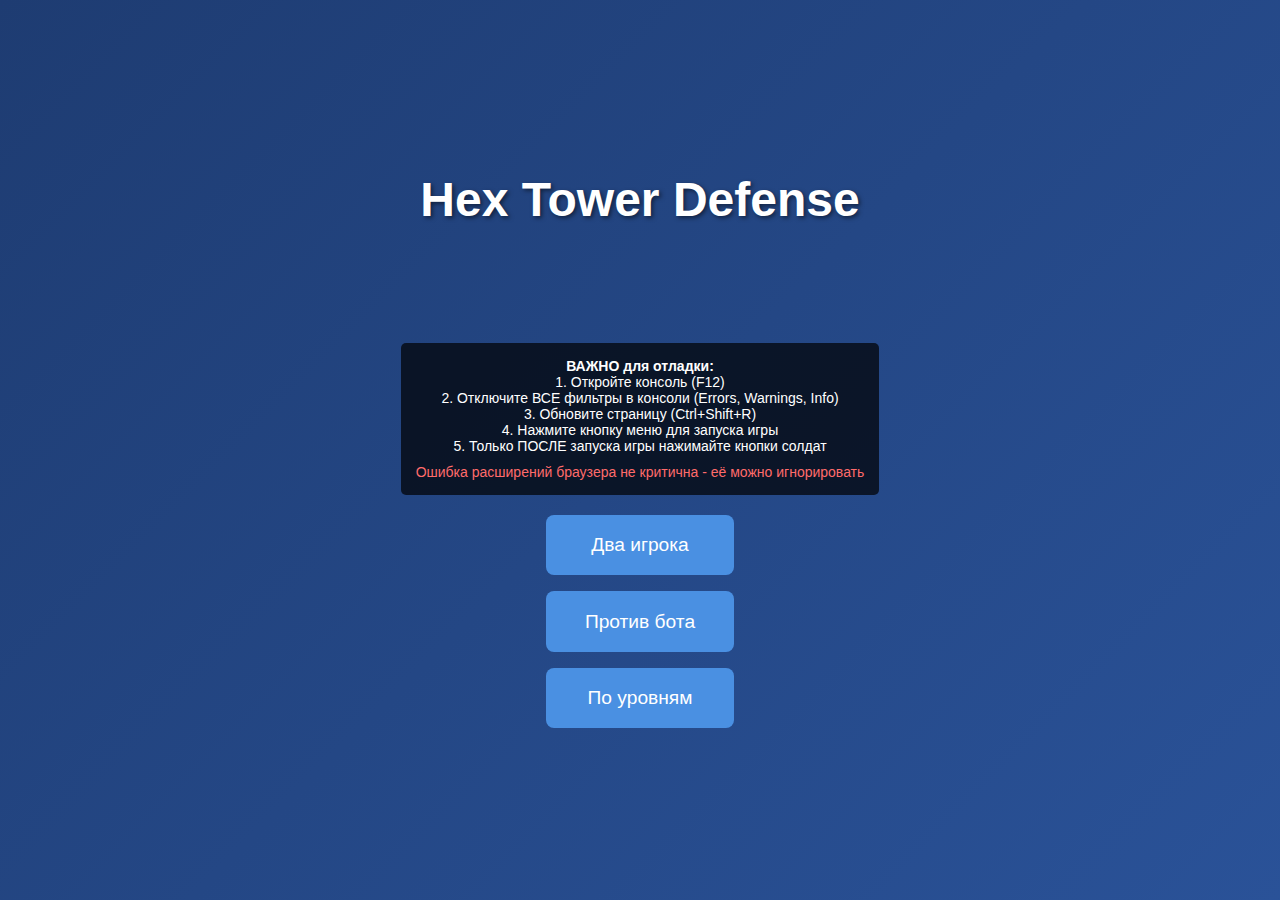
<file: index.html>
<!DOCTYPE html>
<html lang="ru">
<head>
    <meta charset="UTF-8">
    <meta name="viewport" content="width=device-width, initial-scale=1.0">
    <title>Hex Tower Defense</title>
    <link rel="stylesheet" href="css/styles.css">
    <script>
        // КРИТИЧЕСКИ ВАЖНО: Самый первый скрипт - должен загружаться ДО любых других
        // Подавляем ошибки расширений браузера, которые блокируют выполнение
        (function() {
            'use strict';
            
            function isExtensionError(msg) {
                if (!msg) return false;
                const lower = String(msg).toLowerCase();
                return lower.includes('message channel') || 
                       lower.includes('channel closed') || 
                       lower.includes('listener indicated') || 
                       lower.includes('asynchronous response') ||
                       lower.includes('unchecked runtime') || 
                       lower.includes('runtime.last') ||
                       lower.includes('runtime.lasterror') ||
                       lower.includes('message port');
            }
            
            // Переопределяем console.error САМЫМ ПЕРВЫМ
            const origError = console.error;
            console.error = function(...args) {
                const msg = args.join(' ');
                if (isExtensionError(msg)) return; // Подавляем без вывода
                origError.apply(console, args);
            };
            
            // Перехватываем Promise rejections ДО того, как они попадут в консоль
            const rejectHandler = function(e) {
                const reason = e.reason || {};
                const msg = (reason.message || reason.toString() || String(reason) || '').toLowerCase();
                if (isExtensionError(msg)) {
                    e.preventDefault();
                    e.stopPropagation();
                    e.stopImmediatePropagation();
                    return false;
                }
            };
            window.addEventListener('unhandledrejection', rejectHandler, true);
            
            // Перехватываем обычные ошибки
            window.addEventListener('error', function(e) {
                if (isExtensionError(e.message)) {
                    e.preventDefault();
                    e.stopPropagation();
                    e.stopImmediatePropagation();
                    return false;
                }
            }, true);
            
            console.log('✅ Обработчики ошибок установлены');
        })();
    </script>
</head>
<body>
    <div id="game-container">
        <div id="menu-screen" class="screen active">
            <h1>Hex Tower Defense</h1>
            <div style="color: #fff; margin: 20px; font-size: 14px; text-align: center; background: rgba(0,0,0,0.7); padding: 15px; border-radius: 5px;">
                <p><strong>ВАЖНО для отладки:</strong></p>
                <p>1. Откройте консоль (F12)</p>
                <p>2. Отключите ВСЕ фильтры в консоли (Errors, Warnings, Info)</p>
                <p>3. Обновите страницу (Ctrl+Shift+R)</p>
                <p>4. Нажмите кнопку меню для запуска игры</p>
                <p>5. Только ПОСЛЕ запуска игры нажимайте кнопки солдат</p>
                <p style="color: #ff6b6b; margin-top: 10px;">
                    Ошибка расширений браузера не критична - её можно игнорировать
                </p>
            </div>
            <div class="menu-buttons">
                <button id="btn-pvp" class="menu-btn">Два игрока</button>
                <button id="btn-pve" class="menu-btn">Против бота</button>
                <button id="btn-campaign" class="menu-btn">По уровням</button>
            </div>
        </div>

        <div id="game-screen" class="screen">
            <div id="game-header" style="position: fixed; top: 0; left: 0; right: 0; z-index: 1000; background: rgba(0,0,0,0.9);">
                <div id="player1-info" class="player-info" style="display: block; visibility: visible; opacity: 1;">
                    <h3>Игрок 1</h3>
                    <div class="resource">Золото: <span id="p1-gold" style="display: inline;">500</span></div>
                    <div class="resource">База: <span id="p1-health" style="display: inline;">100</span> HP</div>
                </div>
                <div id="game-controls">
                    <button id="btn-pause" class="control-btn">Пауза</button>
                    <button id="btn-menu" class="control-btn">Меню</button>
                </div>
                <div id="player2-info" class="player-info">
                    <h3>Игрок 2</h3>
                    <div class="resource">Золото: <span id="p2-gold">500</span></div>
                    <div class="resource">База: <span id="p2-health">100</span> HP</div>
                </div>
            </div>
            
            <div id="debug-message" style="display: none; position: fixed; top: 10px; right: 10px; background: rgba(0,0,0,0.9); color: #fff; padding: 15px; border-radius: 8px; border: 2px solid #4a90e2; max-width: 400px; z-index: 10000; font-family: monospace; font-size: 0.9em; white-space: pre-wrap; max-height: 80vh; overflow-y: auto;">
                <div style="display: flex; justify-content: space-between; align-items: center; margin-bottom: 10px;">
                    <strong style="color: #4a90e2;">Отладка</strong>
                    <button id="close-debug-message" style="background: #e24a4a; color: white; border: none; border-radius: 4px; padding: 5px 10px; cursor: pointer;">✕</button>
                </div>
                <div id="debug-message-content"></div>
            </div>
            
            <div id="build-queue-panel" style="display: none; position: fixed; top: 150px; right: 10px; background: rgba(0,0,0,0.9); color: #fff; padding: 15px; border-radius: 8px; border: 2px solid #4a90e2; min-width: 300px; max-width: 400px; z-index: 9999; font-family: monospace; font-size: 0.9em;">
                <div style="display: flex; justify-content: space-between; align-items: center; margin-bottom: 10px; border-bottom: 1px solid #4a90e2; padding-bottom: 5px;">
                    <strong style="color: #4a90e2; font-size: 1.1em;">📋 Очередь строительства</strong>
                    <button id="close-build-queue" style="background: #e24a4a; color: white; border: none; border-radius: 4px; padding: 5px 10px; cursor: pointer; font-size: 0.9em;">✕</button>
                </div>
                <div id="build-queue-content" style="max-height: 400px; overflow-y: auto;"></div>
            </div>
            
            <div id="bot-status-panel" style="display: none; position: fixed; top: 10px; left: 10px; background: rgba(0,0,0,0.9); color: #fff; padding: 15px; border-radius: 8px; border: 2px solid #ffaa00; min-width: 300px; max-width: 400px; z-index: 9999; font-family: monospace; font-size: 0.9em;">
                <div style="display: flex; justify-content: space-between; align-items: center; margin-bottom: 10px; border-bottom: 1px solid #ffaa00; padding-bottom: 5px;">
                    <strong style="color: #ffaa00; font-size: 1.1em;">🤖 Состояние бота</strong>
                    <button id="close-bot-status" style="background: #e24a4a; color: white; border: none; border-radius: 4px; padding: 5px 10px; cursor: pointer; font-size: 0.9em;">✕</button>
                </div>
                <div id="bot-status-content" style="max-height: 400px; overflow-y: auto; line-height: 1.6;">
                    <div style="margin-bottom: 8px;"><strong>Текущее действие:</strong> <span id="bot-current-action">Ожидание...</span></div>
                    <div style="margin-bottom: 8px;"><strong>Приоритет:</strong> <span id="bot-priority">-</span></div>
                    <div style="margin-bottom: 8px;"><strong>Золото:</strong> <span id="bot-gold">-</span></div>
                    <div style="margin-bottom: 8px;"><strong>Сборщики:</strong> <span id="bot-gatherers">-</span></div>
                    <div style="margin-bottom: 8px;"><strong>Строители:</strong> <span id="bot-builders">-</span></div>
                    <div style="margin-bottom: 8px;"><strong>Башни:</strong> <span id="bot-towers">-</span></div>
                    <div style="margin-bottom: 8px;"><strong>Солдаты:</strong> <span id="bot-soldiers">-</span></div>
                    <div style="margin-bottom: 8px;"><strong>Золото на карте:</strong> <span id="bot-available-gold">-</span></div>
                    <div style="margin-top: 10px; padding-top: 10px; border-top: 1px solid #555;">
                        <div style="font-size: 0.85em; color: #aaa;">Последнее действие:</div>
                        <div id="bot-last-action" style="font-size: 0.85em; color: #ccc; margin-top: 5px;">-</div>
                    </div>
                </div>
            </div>

            <div style="display: flex; gap: 10px; flex: 1; width: 100%; margin-top: 140px; margin-bottom: 220px;">
                <div id="game-board-container" style="flex: 0 0 80%; width: 80%; overflow: auto; max-height: calc(100vh - 360px);">
                    <canvas id="game-canvas"></canvas>
                </div>
                
                <div id="settings-panel" class="panel-section" style="flex: 0 0 20%; width: 20%; max-height: calc(100vh - 200px); overflow-y: auto; background: rgba(255,255,255,0.1); border-radius: 4px; padding: 8px;">
                    <h4 style="margin-bottom: 8px; font-size: 0.85em; color: #fff;">Настройки</h4>
                    
                    <!-- БАШНИ -->
                    <div style="margin-top: 10px; border-top: 2px solid #4a90e2; padding-top: 8px;">
                        <h5 style="color: #4a90e2; margin-bottom: 6px; font-size: 0.85em; font-weight: bold;">🏰 Башни</h5>
                        
                        <div style="margin-left: 5px;">
                            <div style="margin-bottom: 6px;">
                                <label style="color: #ccc; font-size: 0.75em; display: block; margin-bottom: 3px; font-weight: bold;">Мал.</label>
                                
                                <div style="margin-left: 5px; margin-bottom: 3px;">
                                    <label for="tower-basic-durability" style="color: #ccc; font-size: 0.7em; display: block; margin-bottom: 1px;">
                                        HP: <span id="tower-basic-durability-value">50</span>
                                    </label>
                                    <input type="range" id="tower-basic-durability" min="1" max="200" step="1" value="50" style="width: 100%;">
                                </div>
                                
                                <div style="margin-left: 5px; margin-bottom: 3px;">
                                    <label for="tower-basic-damage" style="color: #ccc; font-size: 0.7em; display: block; margin-bottom: 1px;">
                                        Урон: <span id="tower-basic-damage-value">10</span>
                                    </label>
                                    <input type="range" id="tower-basic-damage" min="1" max="100" step="1" value="10" style="width: 100%;">
                                </div>
                                
                                <div style="margin-left: 5px; margin-bottom: 3px;">
                                    <label for="tower-basic-firerate" style="color: #ccc; font-size: 0.7em; display: block; margin-bottom: 1px;">
                                        Скорость: <span id="tower-basic-firerate-value">500</span>
                                    </label>
                                    <input type="range" id="tower-basic-firerate" min="100" max="2000" step="50" value="500" style="width: 100%;">
                                </div>
                                
                                <div style="margin-left: 5px; margin-bottom: 3px;">
                                    <label for="tower-basic-range" style="color: #ccc; font-size: 0.7em; display: block; margin-bottom: 1px;">
                                        Дальность: <span id="tower-basic-range-value">1</span>
                                    </label>
                                    <input type="range" id="tower-basic-range" min="1" max="5" step="1" value="1" style="width: 100%;">
                                </div>
                            </div>
                            
                            <div style="margin-bottom: 6px;">
                                <label style="color: #ccc; font-size: 0.75em; display: block; margin-bottom: 3px; font-weight: bold;">Бол.</label>
                                
                                <div style="margin-left: 5px; margin-bottom: 3px;">
                                    <label for="tower-strong-durability" style="color: #ccc; font-size: 0.7em; display: block; margin-bottom: 1px;">
                                        HP: <span id="tower-strong-durability-value">100</span>
                                    </label>
                                    <input type="range" id="tower-strong-durability" min="1" max="300" step="1" value="100" style="width: 100%;">
                                </div>
                                
                                <div style="margin-left: 5px; margin-bottom: 3px;">
                                    <label for="tower-strong-damage" style="color: #ccc; font-size: 0.7em; display: block; margin-bottom: 1px;">
                                        Урон: <span id="tower-strong-damage-value">20</span>
                                    </label>
                                    <input type="range" id="tower-strong-damage" min="1" max="200" step="1" value="20" style="width: 100%;">
                                </div>
                                
                                <div style="margin-left: 5px; margin-bottom: 3px;">
                                    <label for="tower-strong-firerate" style="color: #ccc; font-size: 0.7em; display: block; margin-bottom: 1px;">
                                        Скорость: <span id="tower-strong-firerate-value">1000</span>
                                    </label>
                                    <input type="range" id="tower-strong-firerate" min="100" max="3000" step="50" value="1000" style="width: 100%;">
                                </div>
                                
                                <div style="margin-left: 5px; margin-bottom: 3px;">
                                    <label for="tower-strong-range" style="color: #ccc; font-size: 0.7em; display: block; margin-bottom: 1px;">
                                        Дальность: <span id="tower-strong-range-value">2</span>
                                    </label>
                                    <input type="range" id="tower-strong-range" min="1" max="5" step="1" value="2" style="width: 100%;">
                                </div>
                            </div>
                        </div>
                    </div>
                    
                    <!-- СОЛДАТЫ -->
                    <div style="margin-top: 10px; border-top: 2px solid #90e24a; padding-top: 8px;">
                        <h5 style="color: #90e24a; margin-bottom: 6px; font-size: 0.85em; font-weight: bold;">⚔️ Солдаты</h5>
                        
                        <div style="margin-left: 5px;">
                            <div style="margin-bottom: 6px;">
                                <label style="color: #ccc; font-size: 0.75em; display: block; margin-bottom: 3px; font-weight: bold;">Слаб.</label>
                                
                                <div style="margin-left: 5px; margin-bottom: 3px;">
                                    <label for="soldier-basic-health" style="color: #ccc; font-size: 0.7em; display: block; margin-bottom: 1px;">
                                        HP: <span id="soldier-basic-health-value">50</span>
                                    </label>
                                    <input type="range" id="soldier-basic-health" min="1" max="500" step="5" value="50" style="width: 100%;">
                                </div>
                                
                                <div style="margin-left: 5px; margin-bottom: 3px;">
                                    <label for="soldier-basic-damage" style="color: #ccc; font-size: 0.7em; display: block; margin-bottom: 1px;">
                                        Урон: <span id="soldier-basic-damage-value">5</span>
                                    </label>
                                    <input type="range" id="soldier-basic-damage" min="1" max="50" step="1" value="5" style="width: 100%;">
                                </div>
                                
                                <div style="margin-left: 5px; margin-bottom: 3px;">
                                    <label for="soldier-basic-firerate" style="color: #ccc; font-size: 0.7em; display: block; margin-bottom: 1px;">
                                        Скорость: <span id="soldier-basic-firerate-value">1000</span>
                                    </label>
                                    <input type="range" id="soldier-basic-firerate" min="100" max="3000" step="50" value="1000" style="width: 100%;">
                                </div>
                            </div>
                            
                            <div style="margin-bottom: 6px;">
                                <label style="color: #ccc; font-size: 0.75em; display: block; margin-bottom: 3px; font-weight: bold;">Сильн.</label>
                                
                                <div style="margin-left: 5px; margin-bottom: 3px;">
                                    <label for="soldier-strong-health" style="color: #ccc; font-size: 0.7em; display: block; margin-bottom: 1px;">
                                        HP: <span id="soldier-strong-health-value">100</span>
                                    </label>
                                    <input type="range" id="soldier-strong-health" min="1" max="1000" step="10" value="100" style="width: 100%;">
                                </div>
                                
                                <div style="margin-left: 5px; margin-bottom: 3px;">
                                    <label for="soldier-strong-damage" style="color: #ccc; font-size: 0.7em; display: block; margin-bottom: 1px;">
                                        Урон: <span id="soldier-strong-damage-value">10</span>
                                    </label>
                                    <input type="range" id="soldier-strong-damage" min="1" max="100" step="1" value="10" style="width: 100%;">
                                </div>
                                
                                <div style="margin-left: 5px; margin-bottom: 3px;">
                                    <label for="soldier-strong-firerate" style="color: #ccc; font-size: 0.7em; display: block; margin-bottom: 1px;">
                                        Скорость: <span id="soldier-strong-firerate-value">1500</span>
                                    </label>
                                    <input type="range" id="soldier-strong-firerate" min="100" max="3000" step="50" value="1500" style="width: 100%;">
                                </div>
                            </div>
                            
                            <div style="margin-bottom: 6px;">
                                <label for="soldier-speed-slider" style="color: #ccc; font-size: 0.75em; display: block; margin-bottom: 2px;">
                                    Движение: <span id="soldier-speed-value">0.05</span>
                                </label>
                                <input type="range" id="soldier-speed-slider" min="0.01" max="0.1" step="0.01" value="0.05" style="width: 100%;">
                            </div>
                        </div>
                    </div>
                    
                    <!-- БАЗА -->
                    <div style="margin-top: 10px; border-top: 2px solid #e24a4a; padding-top: 8px;">
                        <h5 style="color: #e24a4a; margin-bottom: 6px; font-size: 0.85em; font-weight: bold;">🏛️ База</h5>
                        
                        <div style="margin-left: 5px;">
                            <div style="margin-bottom: 6px;">
                                <label for="base-durability" style="color: #ccc; font-size: 0.7em; display: block; margin-bottom: 2px;">
                                    HP: <span id="base-durability-value">100</span>
                                </label>
                                <input type="range" id="base-durability" min="1" max="500" step="1" value="100" style="width: 100%;">
                            </div>
                        </div>
                    </div>
                    
                    <!-- ДЕРЕВЬЯ -->
                    <div style="margin-top: 10px; border-top: 2px solid #8b4513; padding-top: 8px;">
                        <h5 style="color: #8b4513; margin-bottom: 6px; font-size: 0.85em; font-weight: bold;">🌳 Деревья</h5>
                        
                        <div style="margin-left: 5px;">
                            <div style="margin-bottom: 6px;">
                                <label for="tree-durability" style="color: #ccc; font-size: 0.7em; display: block; margin-bottom: 2px;">
                                    HP: <span id="tree-durability-value">25</span>
                                </label>
                                <input type="range" id="tree-durability" min="1" max="100" step="1" value="25" style="width: 100%;">
                            </div>
                        </div>
                    </div>
                    
                    <!-- РАБОЧИЕ -->
                    <div style="margin-top: 10px; border-top: 2px solid #ffaa00; padding-top: 8px;">
                        <h5 style="color: #ffaa00; margin-bottom: 6px; font-size: 0.85em; font-weight: bold;">🔧 Рабочие</h5>
                        
                        <div style="margin-left: 5px;">
                            <div style="margin-bottom: 6px;">
                                <label style="color: #ccc; font-size: 0.75em; display: block; margin-bottom: 3px; font-weight: bold;">Сборщик</label>
                                
                                <div style="margin-left: 5px; margin-bottom: 3px;">
                                    <label for="gatherer-capacity" style="color: #ccc; font-size: 0.7em; display: block; margin-bottom: 1px;">
                                        Вместимость: <span id="gatherer-capacity-value">10</span>
                                    </label>
                                    <input type="range" id="gatherer-capacity" min="1" max="50" step="1" value="10" style="width: 100%;">
                                </div>
                                
                                <div style="margin-left: 5px; margin-bottom: 3px;">
                                    <label for="gatherer-health" style="color: #ccc; font-size: 0.7em; display: block; margin-bottom: 1px;">
                                        HP: <span id="gatherer-health-value">30</span>
                                    </label>
                                    <input type="range" id="gatherer-health" min="1" max="200" step="5" value="30" style="width: 100%;">
                                </div>
                                
                                <div style="margin-left: 5px; margin-bottom: 3px;">
                                    <label for="gatherer-gather-speed" style="color: #ccc; font-size: 0.7em; display: block; margin-bottom: 1px;">
                                        Скорость сбора: <span id="gatherer-gather-speed-value">1000</span>
                                    </label>
                                    <input type="range" id="gatherer-gather-speed" min="100" max="5000" step="100" value="1000" style="width: 100%;">
                                </div>
                                
                                <div style="margin-left: 5px; margin-bottom: 3px;">
                                    <label for="gatherer-move-speed" style="color: #ccc; font-size: 0.7em; display: block; margin-bottom: 1px;">
                                        Скорость движения: <span id="gatherer-move-speed-value">0.1</span>
                                    </label>
                                    <input type="range" id="gatherer-move-speed" min="0.01" max="0.2" step="0.01" value="0.1" style="width: 100%;">
                                </div>
                            </div>
                            
                            <div style="margin-bottom: 6px;">
                                <label style="color: #ccc; font-size: 0.75em; display: block; margin-bottom: 3px; font-weight: bold;">Строитель</label>
                                
                                <div style="margin-left: 5px; margin-bottom: 3px;">
                                    <label for="builder-health" style="color: #ccc; font-size: 0.7em; display: block; margin-bottom: 1px;">
                                        HP: <span id="builder-health-value">30</span>
                                    </label>
                                    <input type="range" id="builder-health" min="1" max="200" step="5" value="30" style="width: 100%;">
                                </div>
                                
                                <div style="margin-left: 5px; margin-bottom: 3px;">
                                    <label for="builder-move-speed" style="color: #ccc; font-size: 0.7em; display: block; margin-bottom: 1px;">
                                        Скорость движения: <span id="builder-move-speed-value">0.1</span>
                                    </label>
                                    <input type="range" id="builder-move-speed" min="0.01" max="0.2" step="0.01" value="0.1" style="width: 100%;">
                                </div>
                                
                                <div style="margin-left: 5px; margin-bottom: 3px;">
                                    <label for="builder-build-speed" style="color: #ccc; font-size: 0.7em; display: block; margin-bottom: 1px;">
                                        Скорость стр-ва: <span id="builder-build-speed-value">2000</span>
                                    </label>
                                    <input type="range" id="builder-build-speed" min="100" max="10000" step="100" value="2000" style="width: 100%;">
                                </div>
                            </div>
                        </div>
                    </div>
                </div>
            </div>

            <div id="game-panel" style="position: fixed; bottom: 0; left: 0; right: 0; z-index: 1000; background: rgba(0,0,0,0.9);">
                <div id="tower-panel" class="panel-section">
                    <h4>Башни</h4>
                    <div class="tower-options">
                        <button class="tower-btn" data-type="basic" data-cost="100">
                            Базовая башня (100)
                        </button>
                        <button class="tower-btn" data-type="strong" data-cost="200">
                            Сильная башня (200)
                        </button>
                    </div>
                    <div id="selected-tower-info" class="info-panel"></div>
                </div>

                <div id="soldier-panel" class="panel-section">
                    <h4>Солдаты</h4>
                    <div class="soldier-options">
                        <button class="soldier-btn" data-type="basic" data-cost="50">
                            Базовый солдат (50)
                        </button>
                        <button class="soldier-btn" data-type="strong" data-cost="100">
                            Сильный солдат (100)
                        </button>
                    </div>
                    <div id="selected-soldier-info" class="info-panel"></div>
                </div>
                
                <div id="worker-panel" class="panel-section">
                    <h4>Рабочие</h4>
                    <div class="worker-options">
                        <button class="worker-btn" data-type="gatherer" data-cost="50">
                            Сборщик (50)
                        </button>
                        <button class="worker-btn" data-type="builder" data-cost="50">
                            Строитель (50)
                        </button>
                    </div>
                </div>

                <div id="obstacle-panel" class="panel-section">
                    <h4>Препятствия</h4>
                    <div class="tower-options">
                        <button class="obstacle-btn" data-type="stone" data-cost="0">
                            Камень (бесплатно)
                        </button>
                        <button class="obstacle-btn" data-type="tree" data-cost="0">
                            Дерево (бесплатно)
                        </button>
                    </div>
                </div>

                <div id="upgrade-panel" class="panel-section">
                    <h4>Улучшения</h4>
                    <button id="btn-upgrade-tower" class="upgrade-btn" disabled>Улучшить башню</button>
                    <button id="btn-upgrade-soldier" class="upgrade-btn" disabled>Улучшить солдата</button>
                    <button id="btn-cancel-selection" class="upgrade-btn" style="background: #666; margin-top: 5px; display: none;">Отменить выбор</button>
                </div>

                <div id="debug-panel" class="panel-section" style="max-height: 200px; overflow-y: auto; font-size: 0.75em; background: rgba(0,0,0,0.5); padding: 8px;">
                    <div style="display: flex; gap: 10px; margin-bottom: 10px; border-bottom: 1px solid #555;">
                        <button id="debug-tab-soldiers" class="debug-tab-btn" style="padding: 5px 10px; background: #4a90e2; border: none; color: white; cursor: pointer; border-radius: 4px 4px 0 0;">Солдаты</button>
                        <button id="debug-tab-workers" class="debug-tab-btn" style="padding: 5px 10px; background: #666; border: none; color: white; cursor: pointer; border-radius: 4px 4px 0 0;">Рабочие</button>
                        <button id="debug-tab-cells" class="debug-tab-btn" style="padding: 5px 10px; background: #666; border: none; color: white; cursor: pointer; border-radius: 4px 4px 0 0;">Ячейки</button>
                    </div>
                    <div id="soldier-debug-info" class="debug-content" style="color: #ccc; white-space: pre-wrap; font-family: monospace; line-height: 1.4; display: block;"></div>
                    <div id="worker-debug-info" class="debug-content" style="color: #ccc; white-space: pre-wrap; font-family: monospace; line-height: 1.4; display: none;"></div>
                    <div id="cell-debug-info" class="debug-content" style="color: #ccc; white-space: pre-wrap; font-family: monospace; line-height: 1.4; display: none;"></div>
                    <div style="margin-top: 10px; padding-top: 10px; border-top: 1px solid #555;">
                        <button id="btn-export-logs" class="btn" style="width: 100%; padding: 8px; background: #4a90e2; color: white; border: none; cursor: pointer; border-radius: 4px;">
                            📥 Экспортировать логи в файл
                        </button>
                        <div id="log-status" style="color: #90e24a; font-size: 0.8em; margin-top: 5px; text-align: center;">
                            Логов: 0
                        </div>
                    </div>
                </div>

                <div id="test-panel" class="panel-section">
                    <h4>Тест</h4>
                    <button id="btn-test-neighbors" class="btn">Включить тест соседей</button>
                    <button id="btn-test-towers" class="btn" style="margin-top: 5px;">Тест башен</button>
                    <button id="btn-copy-test-info" class="btn" style="margin-top: 5px; background: #28a745; display: none;">Копировать информацию</button>
                    <div id="test-neighbors-info" style="margin-top: 10px; color: #fff; font-size: 0.9em; white-space: pre-wrap; font-family: monospace; max-height: 300px; overflow-y: auto; background: rgba(0,0,0,0.5); padding: 8px; border-radius: 4px;"></div>
                </div>
            </div>
        </div>

        <div id="victory-popup" style="display: none; position: fixed; top: 50%; left: 50%; transform: translate(-50%, -50%); background: rgba(0, 0, 0, 0.95); color: white; padding: 40px; border-radius: 15px; border: 3px solid #4a90e2; z-index: 10000; min-width: 400px; text-align: center; box-shadow: 0 10px 40px rgba(0,0,0,0.5);">
            <h1 id="victory-text" style="font-size: 2.5em; margin-bottom: 30px; text-shadow: 2px 2px 4px rgba(0,0,0,0.5); color: #4a90e2;"></h1>
            <div style="display: flex; flex-direction: column; gap: 15px; align-items: center;">
                <button id="btn-restart" class="menu-btn" style="min-width: 200px;">Начать заново</button>
                <button id="btn-back-menu" class="menu-btn" style="min-width: 200px;">В меню</button>
            </div>
        </div>
    </div>

    <script>
        // Проверка загрузки
        console.log('=== index.html загружен ===');
        console.log('Протокол:', window.location.protocol);
        console.log('=== ВАЖНО: Проверьте фильтры в консоли браузера! ===');
        console.log('=== Если логов нет, отключите фильтры в консоли ===');
        
        if (window.location.protocol === 'file:') {
            console.error('=== ОШИБКА: Файл открыт через file:// ===');
            console.error('ES6 модули НЕ РАБОТАЮТ через file://');
            alert('Игра не работает через file://!\n\nЗапустите локальный сервер:\n1. VS Code: "Live Server" → "Go Live"\n2. Или: python server.py\n3. Откройте http://localhost:8000');
        }
        
        // Обработка ошибок от расширений браузера - ПЕРЕД загрузкой модулей
        window.addEventListener('error', function(e) {
            const message = (e.message || '').toString();
            if (message.includes('message channel') || 
                message.includes('channel closed') ||
                message.includes('listener indicated') ||
                message.includes('asynchronous response') ||
                message.includes('Unchecked runtime.lastError')) {
                e.stopPropagation();
                e.stopImmediatePropagation();
                e.preventDefault();
                return false; // Предотвращаем вывод в консоль
            }
        }, true);
        
        // Обработка Promise rejections от расширений
        window.addEventListener('unhandledrejection', function(e) {
            const reason = e.reason || {};
            const message = (reason.message || reason.toString() || '').toString();
            
            if (message.includes('message channel') || 
                message.includes('channel closed') ||
                message.includes('listener indicated') ||
                message.includes('asynchronous response') ||
                message.includes('Unchecked runtime.lastError')) {
                e.preventDefault();
                e.stopPropagation();
                return false;
            }
        }, true);
        
        console.log('Обработка ошибок расширений настроена');
        
        // Тест: проверка что скрипты работают
        window.addEventListener('DOMContentLoaded', () => {
            console.log('✅ DOM загружен');
            setTimeout(() => {
                console.log('✅ setTimeout работает');
                const gameBtn = document.getElementById('btn-pvp');
                if (gameBtn) {
                    console.log('✅ Кнопка меню найдена:', gameBtn);
                } else {
                    console.error('❌ Кнопка меню НЕ найдена!');
                }
            }, 1000);
        });
    </script>
    <script type="module" src="js/main.js?v=117"></script>
    <script>
        // Проверка после загрузки модуля
        setTimeout(() => {
            console.log('=== ПРОВЕРКА ПОСЛЕ ЗАГРУЗКИ МОДУЛЯ ===');
            console.log('window.game существует?', !!window.game);
            if (window.game) {
                console.log('isRunning:', window.game.isRunning);
                console.log('gameBloc:', !!window.game.gameBloc);
            }
        }, 2000);
    </script>
</body>
</html>
</file>
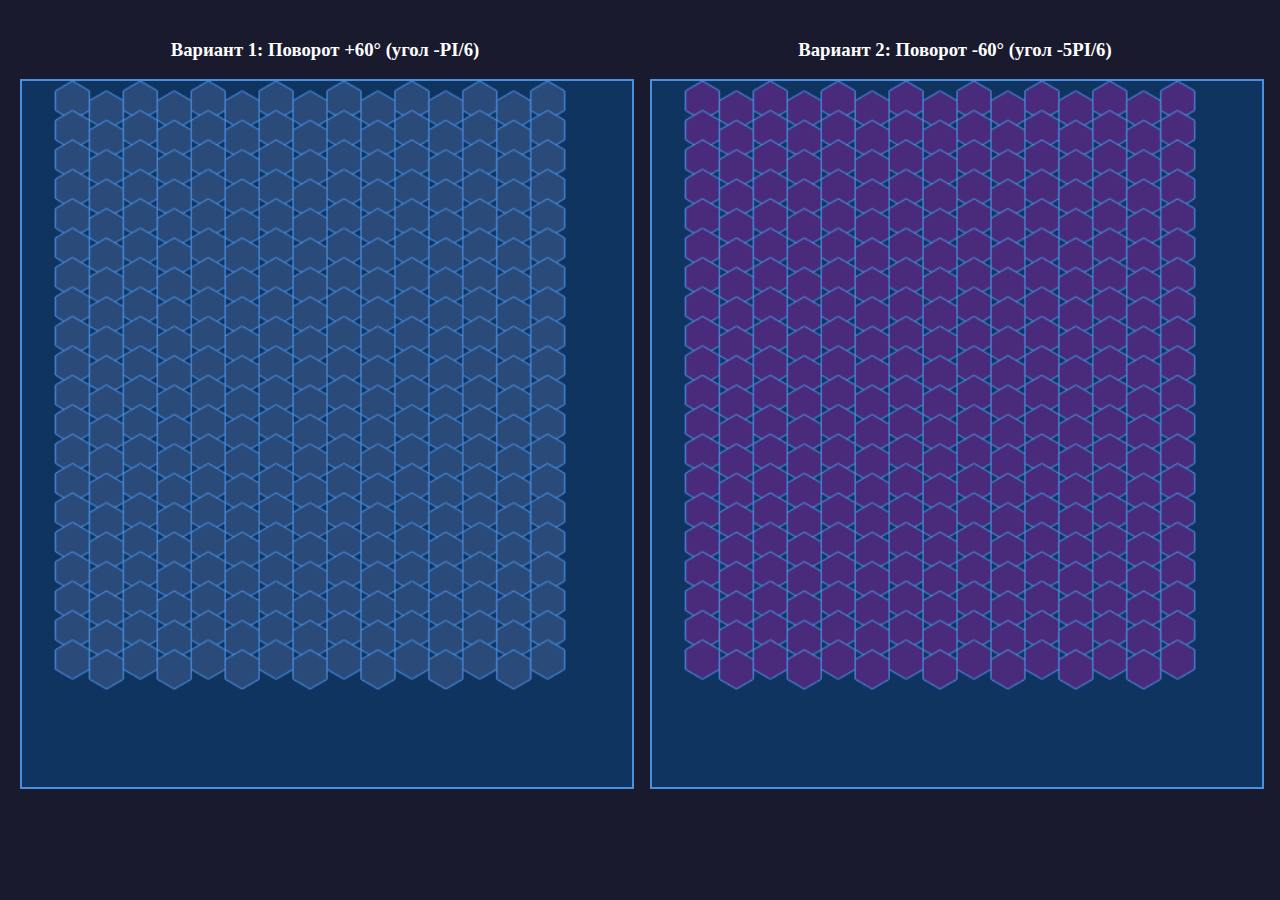
<file: test-render-comparison.html>
<!DOCTYPE html>
<html>
<head>
    <meta charset="UTF-8">
    <title>Test Hex Render - Comparison</title>
    <style>
        body { margin: 0; padding: 20px; background: #1a1a2e; display: flex; gap: 20px; }
        .container { flex: 1; }
        canvas { border: 2px solid #4a90e2; background: #0f3460; width: 100%; }
        h3 { color: white; text-align: center; }
    </style>
</head>
<body>
    <div class="container">
        <h3>Вариант 1: Поворот +60° (угол -PI/6)</h3>
        <canvas id="canvas1"></canvas>
    </div>
    <div class="container">
        <h3>Вариант 2: Поворот -60° (угол -5PI/6)</h3>
        <canvas id="canvas2"></canvas>
    </div>
    
    <script type="module">
        function drawHexes(canvasId, startAngle, color) {
            const canvas = document.getElementById(canvasId);
            const ctx = canvas.getContext('2d');
            
            const width = 15;
            const height = 20; // Меньше для теста
            const hexSize = 15;
            
            canvas.width = width * hexSize * Math.sqrt(3) * 1.2;
            canvas.height = height * hexSize * 1.5 * 1.2;
            
            ctx.translate(canvas.width / 2, hexSize);
            
            for (let x = 0; x < width; x++) {
                for (let y = 0; y < height; y++) {
                    const centerX = (x - width/2) * hexSize * Math.sqrt(3);
                    const centerY = y * hexSize * 1.5 + (x % 2) * hexSize * 0.5;
                    
                    ctx.beginPath();
                    for (let i = 0; i < 6; i++) {
                        const angle = (Math.PI / 3) * i + startAngle;
                        const px = centerX + hexSize * Math.cos(angle);
                        const py = centerY + hexSize * Math.sin(angle);
                        if (i === 0) {
                            ctx.moveTo(px, py);
                        } else {
                            ctx.lineTo(px, py);
                        }
                    }
                    ctx.closePath();
                    ctx.fillStyle = color;
                    ctx.fill();
                    ctx.strokeStyle = '#4a90e2';
                    ctx.lineWidth = 1;
                    ctx.stroke();
                }
            }
        }
        
        // Вариант 1: +60 градусов (начальный угол -PI/6)
        drawHexes('canvas1', -Math.PI / 6, '#2a4a7a');
        
        // Вариант 2: -60 градусов (начальный угол -5PI/6)
        drawHexes('canvas2', -5 * Math.PI / 6, '#4a2a7a');
        
        console.log('Оба варианта нарисованы. Выберите правильный поворот.');
    </script>
</body>
</html>
</file>
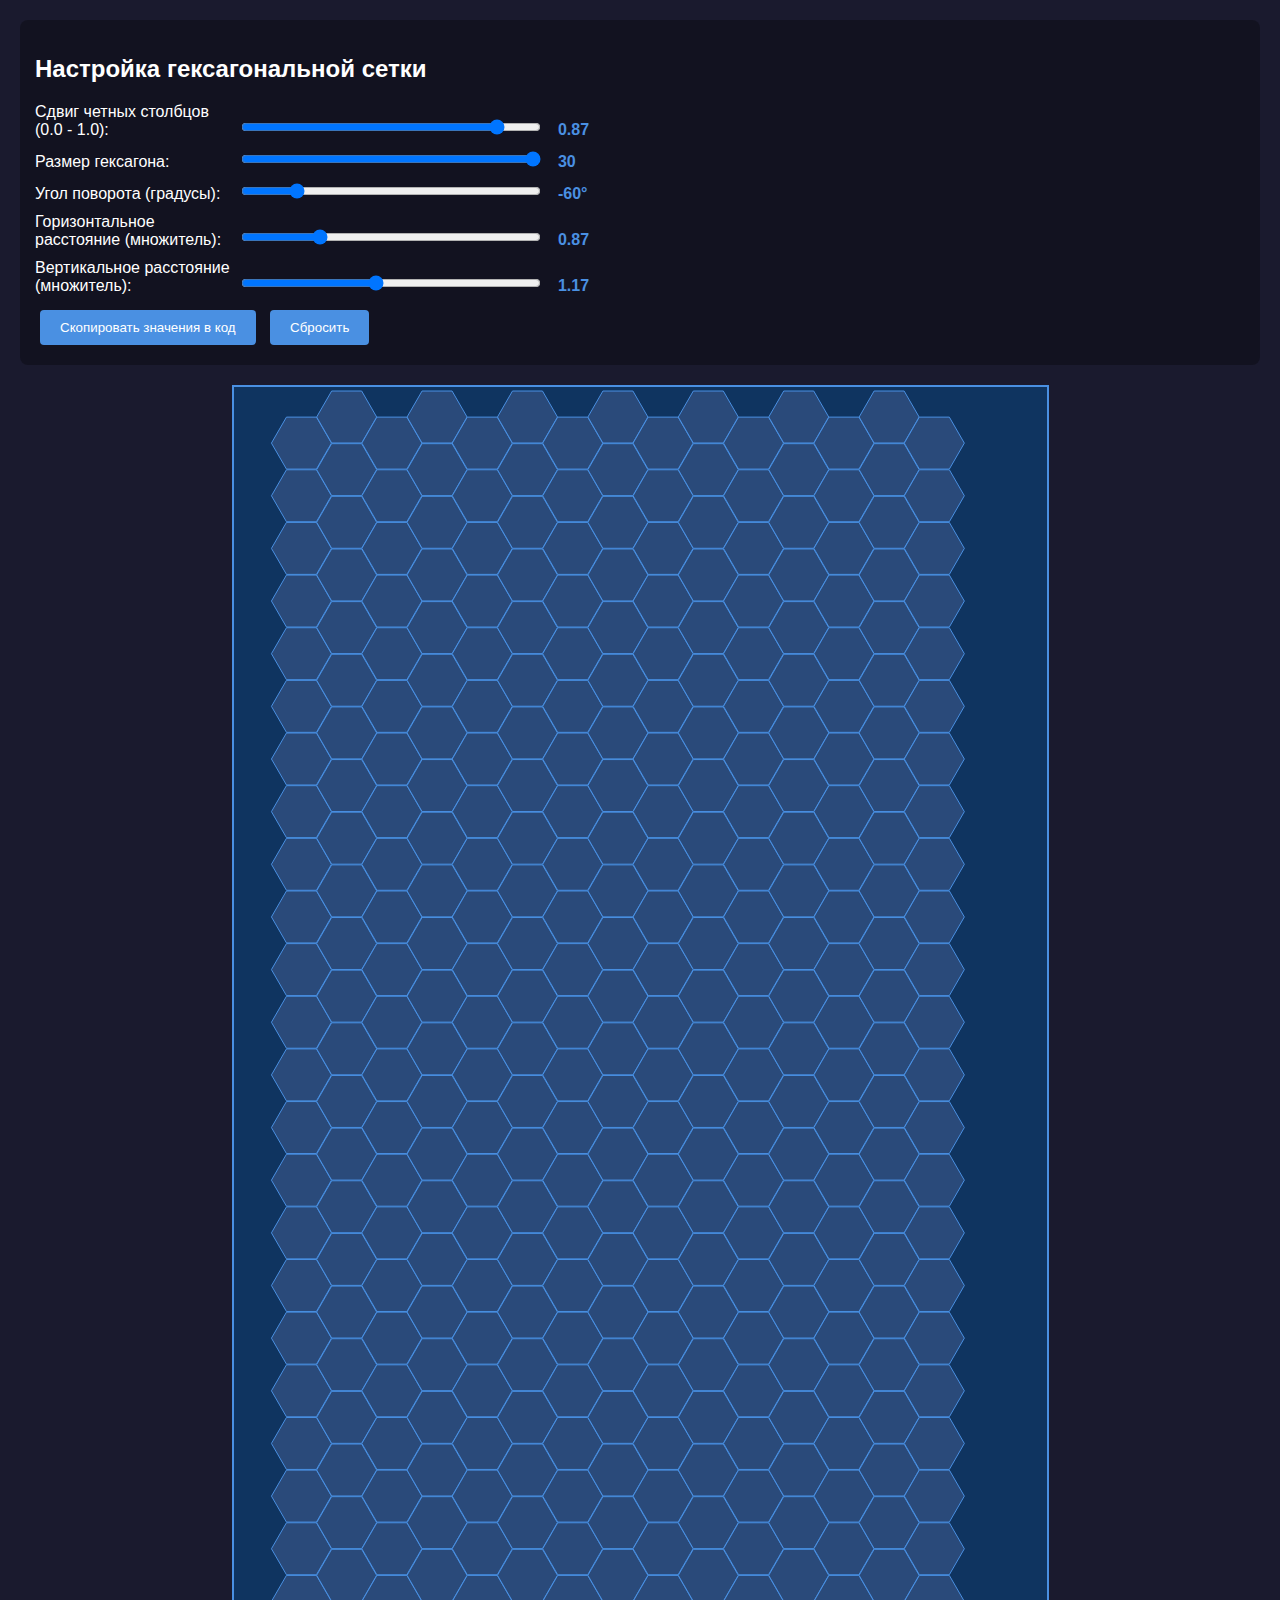
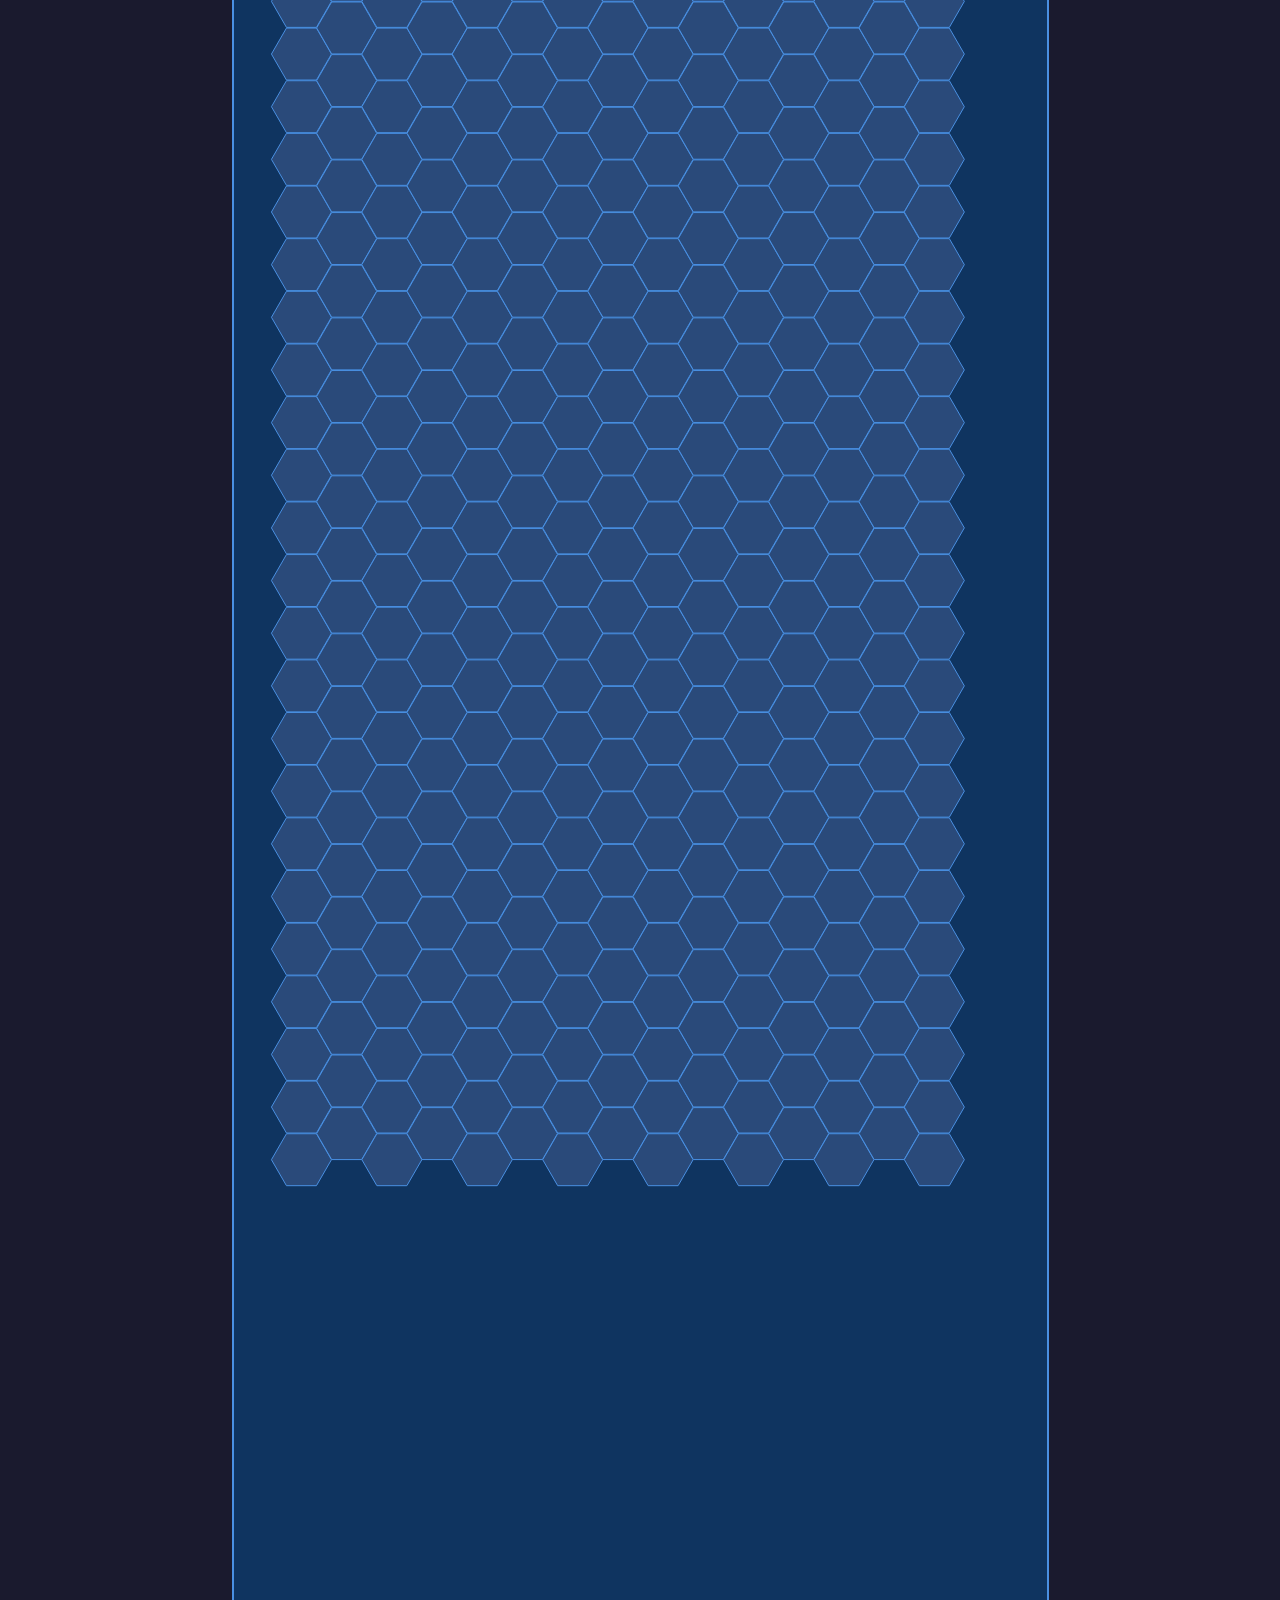
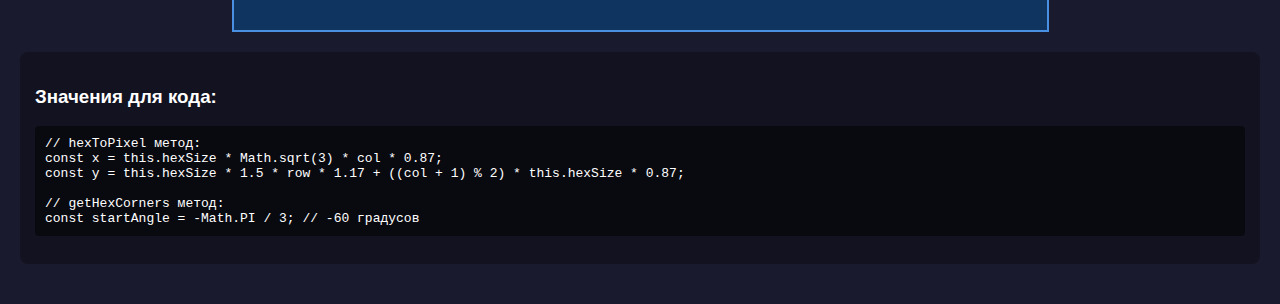
<file: test-render-interactive.html>
<!DOCTYPE html>
<html>
<head>
    <meta charset="UTF-8">
    <title>Test Hex Render - Interactive</title>
    <style>
        body { margin: 0; padding: 20px; background: #1a1a2e; color: white; font-family: Arial; }
        .controls { margin-bottom: 20px; padding: 15px; background: rgba(0,0,0,0.3); border-radius: 8px; }
        .control-group { margin: 10px 0; }
        label { display: inline-block; width: 200px; }
        input[type="range"] { width: 300px; }
        .value { display: inline-block; margin-left: 10px; width: 80px; color: #4a90e2; font-weight: bold; }
        canvas { border: 2px solid #4a90e2; background: #0f3460; display: block; margin: 0 auto; }
        button { padding: 10px 20px; margin: 5px; background: #4a90e2; color: white; border: none; border-radius: 4px; cursor: pointer; }
        button:hover { background: #357abd; }
    </style>
</head>
<body>
    <div class="controls">
        <h2>Настройка гексагональной сетки</h2>
        <div class="control-group">
            <label>Сдвиг четных столбцов (0.0 - 1.0):</label>
            <input type="range" id="offsetSlider" min="0" max="100" value="87" step="1">
            <span class="value" id="offsetValue">0.87</span>
        </div>
        <div class="control-group">
            <label>Размер гексагона:</label>
            <input type="range" id="sizeSlider" min="5" max="30" value="30" step="1">
            <span class="value" id="sizeValue">30</span>
        </div>
        <div class="control-group">
            <label>Угол поворота (градусы):</label>
            <input type="range" id="rotationSlider" min="-90" max="90" value="-60" step="1">
            <span class="value" id="rotationValue">-60°</span>
        </div>
        <div class="control-group">
            <label>Горизонтальное расстояние (множитель):</label>
            <input type="range" id="horizontalSlider" min="50" max="200" value="87" step="1">
            <span class="value" id="horizontalValue">0.87</span>
        </div>
        <div class="control-group">
            <label>Вертикальное расстояние (множитель):</label>
            <input type="range" id="verticalSlider" min="50" max="200" value="117" step="1">
            <span class="value" id="verticalValue">1.17</span>
        </div>
        <div>
            <button onclick="copyValues()">Скопировать значения в код</button>
            <button onclick="resetValues()">Сбросить</button>
        </div>
    </div>
    
    <canvas id="test-canvas"></canvas>
    
    <div class="controls" style="margin-top: 20px;">
        <h3>Значения для кода:</h3>
        <pre id="codeOutput" style="background: rgba(0,0,0,0.5); padding: 10px; border-radius: 4px; font-family: monospace;">
// Значения будут обновляться автоматически
        </pre>
    </div>
    
    <script type="module">
        let offsetValue = 0.87;
        let hexSize = 30;
        let rotationDeg = -60;
        let horizontalMultiplier = 0.87;
        let verticalMultiplier = 1.17;
        
        const canvas = document.getElementById('test-canvas');
        const ctx = canvas.getContext('2d');
        
        const width = 15;
        const height = 45;
        
        function updateValues() {
            offsetValue = parseFloat(document.getElementById('offsetSlider').value) / 100;
            hexSize = parseFloat(document.getElementById('sizeSlider').value);
            rotationDeg = parseFloat(document.getElementById('rotationSlider').value);
            horizontalMultiplier = parseFloat(document.getElementById('horizontalSlider').value) / 100;
            verticalMultiplier = parseFloat(document.getElementById('verticalSlider').value) / 100;
            
            document.getElementById('offsetValue').textContent = offsetValue.toFixed(2);
            document.getElementById('sizeValue').textContent = hexSize;
            document.getElementById('rotationValue').textContent = rotationDeg + '°';
            document.getElementById('horizontalValue').textContent = horizontalMultiplier.toFixed(2);
            document.getElementById('verticalValue').textContent = verticalMultiplier.toFixed(2);
            
            updateCodeOutput();
            draw();
        }
        
        function updateCodeOutput() {
            const rotationRad = rotationDeg * Math.PI / 180;
            const rotationFormula = rotationRad === -Math.PI / 3 ? '-Math.PI / 3' : 
                                   rotationRad === -Math.PI / 6 ? '-Math.PI / 6' :
                                   rotationRad === -Math.PI / 2 ? '-Math.PI / 2' :
                                   rotationRad.toFixed(4);
            
            const code = `// hexToPixel метод:
const x = this.hexSize * Math.sqrt(3) * col * ${horizontalMultiplier.toFixed(2)};
const y = this.hexSize * 1.5 * row * ${verticalMultiplier.toFixed(2)} + ((col + 1) % 2) * this.hexSize * ${offsetValue.toFixed(2)};

// getHexCorners метод:
const startAngle = ${rotationFormula}; // ${rotationDeg} градусов`;
            
            document.getElementById('codeOutput').textContent = code;
        }
        
        function draw() {
            canvas.width = width * hexSize * Math.sqrt(3) * horizontalMultiplier * 1.2;
            canvas.height = height * hexSize * 1.5 * verticalMultiplier * 1.2;
            
            ctx.clearRect(0, 0, canvas.width, canvas.height);
            ctx.translate(canvas.width / 2, hexSize);
            
            const rotationRad = rotationDeg * Math.PI / 180;
            
            for (let x = 0; x < width; x++) {
                for (let y = 0; y < height; y++) {
                    const centerX = (x - width/2) * hexSize * Math.sqrt(3) * horizontalMultiplier;
                    const centerY = y * hexSize * 1.5 * verticalMultiplier + ((x + 1) % 2) * hexSize * offsetValue;
                    
                    // Рисуем шестигранник
                    ctx.beginPath();
                    for (let i = 0; i < 6; i++) {
                        const angle = (Math.PI / 3) * i + rotationRad;
                        const px = centerX + hexSize * Math.cos(angle);
                        const py = centerY + hexSize * Math.sin(angle);
                        if (i === 0) {
                            ctx.moveTo(px, py);
                        } else {
                            ctx.lineTo(px, py);
                        }
                    }
                    ctx.closePath();
                    ctx.fillStyle = '#2a4a7a';
                    ctx.fill();
                    ctx.strokeStyle = '#4a90e2';
                    ctx.lineWidth = 1;
                    ctx.stroke();
                }
            }
        }
        
        function copyValues() {
            const rotationRad = rotationDeg * Math.PI / 180;
            const rotationFormula = rotationRad === -Math.PI / 3 ? '-Math.PI / 3' : 
                                   rotationRad === -Math.PI / 6 ? '-Math.PI / 6' :
                                   rotationRad === -Math.PI / 2 ? '-Math.PI / 2' :
                                   rotationRad.toFixed(4);
            
            const code = `// hexToPixel метод:
const horizontalMultiplier = ${horizontalMultiplier.toFixed(2)};
const verticalMultiplier = ${verticalMultiplier.toFixed(2)};
const offsetMultiplier = ${offsetValue.toFixed(2)};
const x = this.hexSize * Math.sqrt(3) * col * horizontalMultiplier;
const y = this.hexSize * 1.5 * row * verticalMultiplier + ((col + 1) % 2) * this.hexSize * offsetMultiplier;

// getHexCorners метод:
const startAngle = ${rotationFormula}; // ${rotationDeg} градусов`;
            
            // Пробуем скопировать в буфер обмена
            if (navigator.clipboard && navigator.clipboard.writeText) {
                navigator.clipboard.writeText(code).then(() => {
                    alert('Значения скопированы в буфер обмена!');
                }).catch(() => {
                    // Если не получилось, показываем код в консоли и текстовом поле
                    console.log(code);
                    document.getElementById('codeOutput').textContent = code + '\n\n(Не удалось скопировать автоматически, код показан выше)';
                    prompt('Скопируйте код:', code);
                });
            } else {
                // Старый способ
                const textarea = document.createElement('textarea');
                textarea.value = code;
                document.body.appendChild(textarea);
                textarea.select();
                try {
                    document.execCommand('copy');
                    alert('Значения скопированы в буфер обмена!');
                } catch (err) {
                    console.log(code);
                    document.getElementById('codeOutput').textContent = code + '\n\n(Не удалось скопировать автоматически)';
                    prompt('Скопируйте код:', code);
                }
                document.body.removeChild(textarea);
            }
            
            console.log('Значения для кода:');
            console.log('Сдвиг четных столбцов:', offsetValue.toFixed(2));
            console.log('Горизонтальное расстояние:', horizontalMultiplier.toFixed(2));
            console.log('Вертикальное расстояние:', verticalMultiplier.toFixed(2));
            console.log('Угол поворота:', rotationDeg, 'градусов');
            console.log('\nКод для вставки:');
            console.log(code);
        }
        
        function resetValues() {
            document.getElementById('offsetSlider').value = 87;
            document.getElementById('sizeSlider').value = 30;
            document.getElementById('rotationSlider').value = -60;
            document.getElementById('horizontalSlider').value = 87;
            document.getElementById('verticalSlider').value = 117;
            updateValues();
        }
        
        // Инициализация
        document.getElementById('offsetSlider').addEventListener('input', updateValues);
        document.getElementById('sizeSlider').addEventListener('input', updateValues);
        document.getElementById('rotationSlider').addEventListener('input', updateValues);
        document.getElementById('horizontalSlider').addEventListener('input', updateValues);
        document.getElementById('verticalSlider').addEventListener('input', updateValues);
        
        updateValues();
    </script>
</body>
</html>
</file>
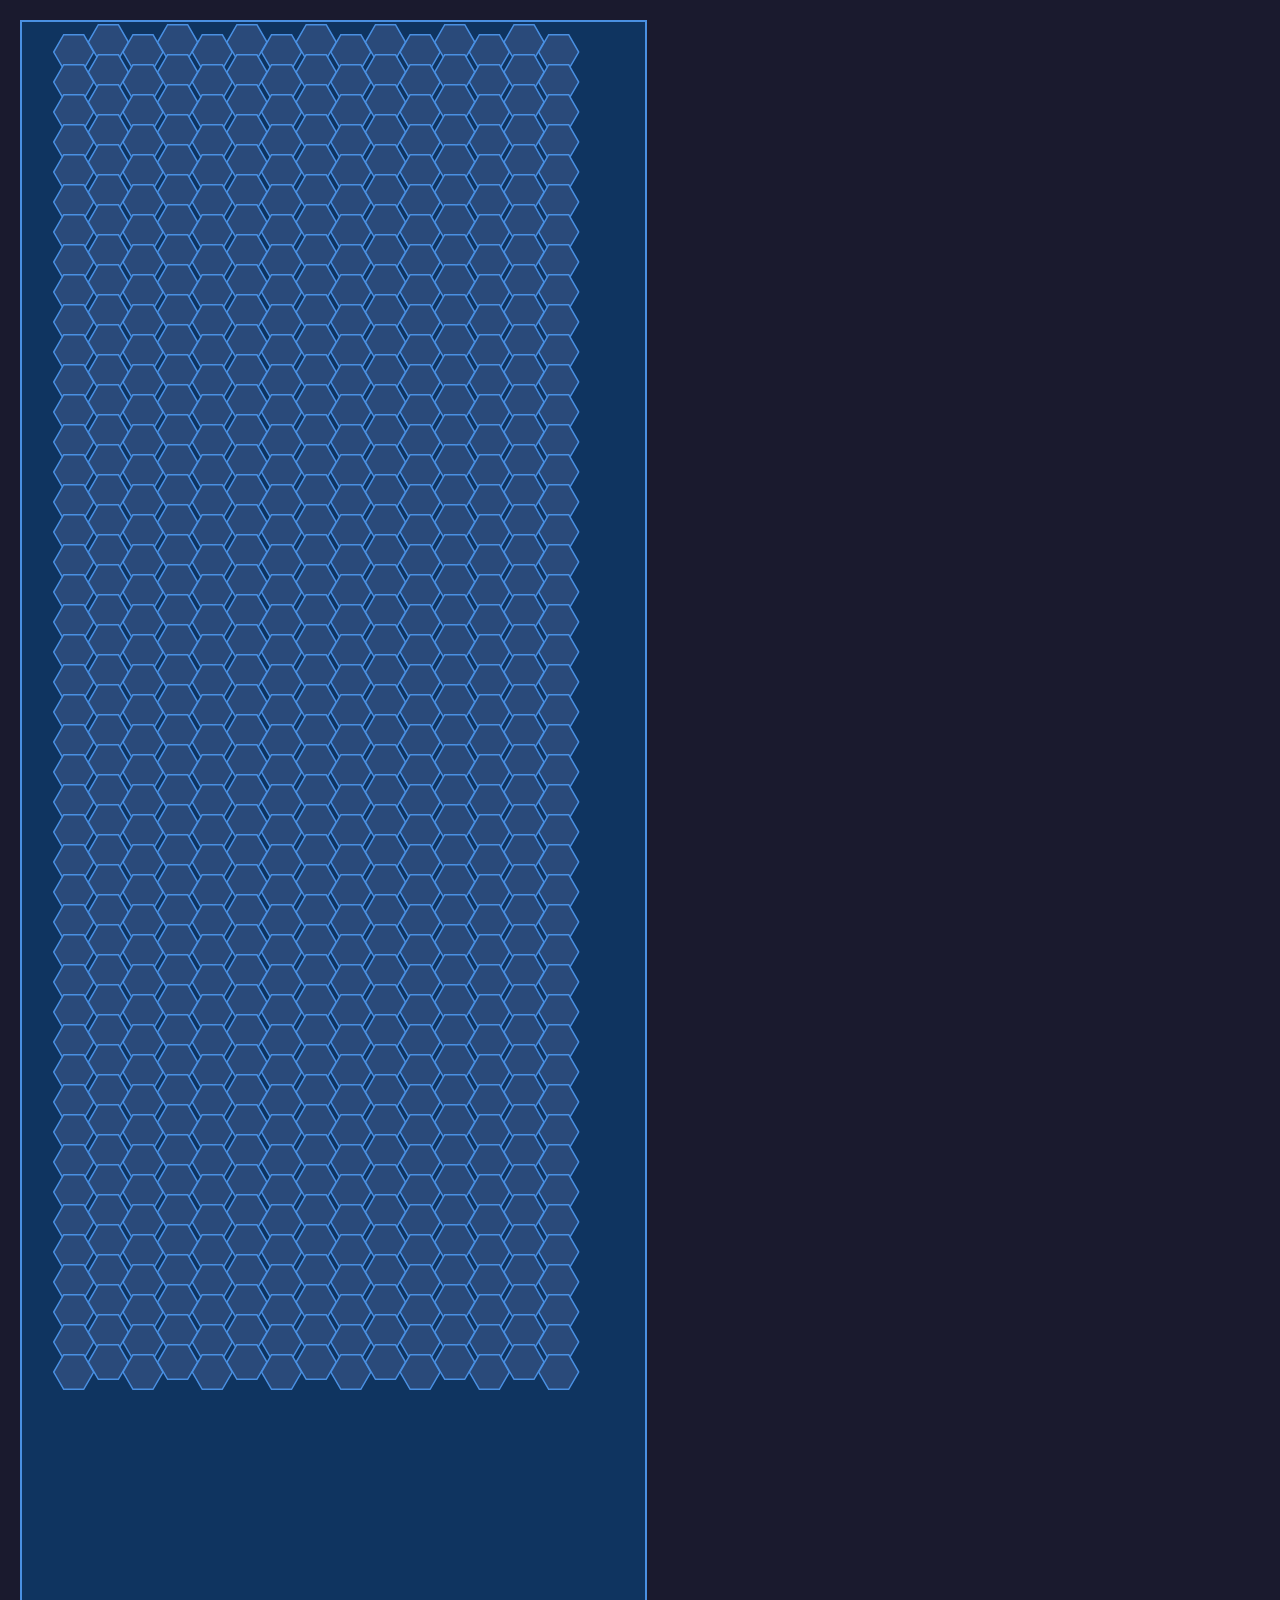
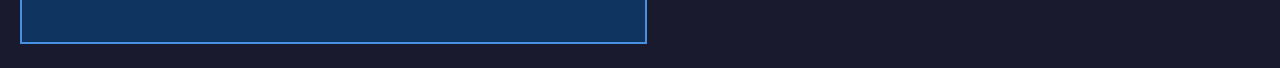
<file: test-render-v2.html>
<!DOCTYPE html>
<html>
<head>
    <meta charset="UTF-8">
    <title>Test Hex Render V2</title>
    <style>
        body { margin: 0; padding: 20px; background: #1a1a2e; }
        canvas { border: 2px solid #4a90e2; background: #0f3460; }
    </style>
</head>
<body>
    <canvas id="test-canvas"></canvas>
    <script type="module">
        const canvas = document.getElementById('test-canvas');
        const ctx = canvas.getContext('2d');
        
        const width = 15;
        const height = 45;
        const hexSize = 20;
        
        canvas.width = width * hexSize * Math.sqrt(3) * 1.2;
        canvas.height = height * hexSize * 1.5 * 1.2;
        
        ctx.translate(canvas.width / 2, hexSize);
        
        console.log('Drawing hexagons with rotation...');
        
        // Рисуем простую сетку
        for (let x = 0; x < width; x++) {
            for (let y = 0; y < height; y++) {
                const centerX = (x - width/2) * hexSize * Math.sqrt(3);
                const centerY = y * hexSize * 1.5 + ((x + 1) % 2) * hexSize * 0.5; // Четные столбцы сдвигаются вниз
                
                // Рисуем шестигранник - повернутый на 30 градусов
                // Начальный угол -PI/3 (это -60 градусов, что на 30 градусов больше чем -90)
                ctx.beginPath();
                const startAngle = -Math.PI / 3;
                for (let i = 0; i < 6; i++) {
                    const angle = (Math.PI / 3) * i + startAngle;
                    const px = centerX + hexSize * Math.cos(angle);
                    const py = centerY + hexSize * Math.sin(angle);
                    if (i === 0) {
                        ctx.moveTo(px, py);
                    } else {
                        ctx.lineTo(px, py);
                    }
                }
                ctx.closePath();
                ctx.fillStyle = '#2a4a7a';
                ctx.fill();
                ctx.strokeStyle = '#4a90e2';
                ctx.lineWidth = 1.5;
                ctx.stroke();
            }
        }
        
        console.log('Test render complete. Canvas size:', canvas.width, canvas.height);
        console.log('Hexagons should be rotated 60 degrees');
    </script>
</body>
</html>
</file>
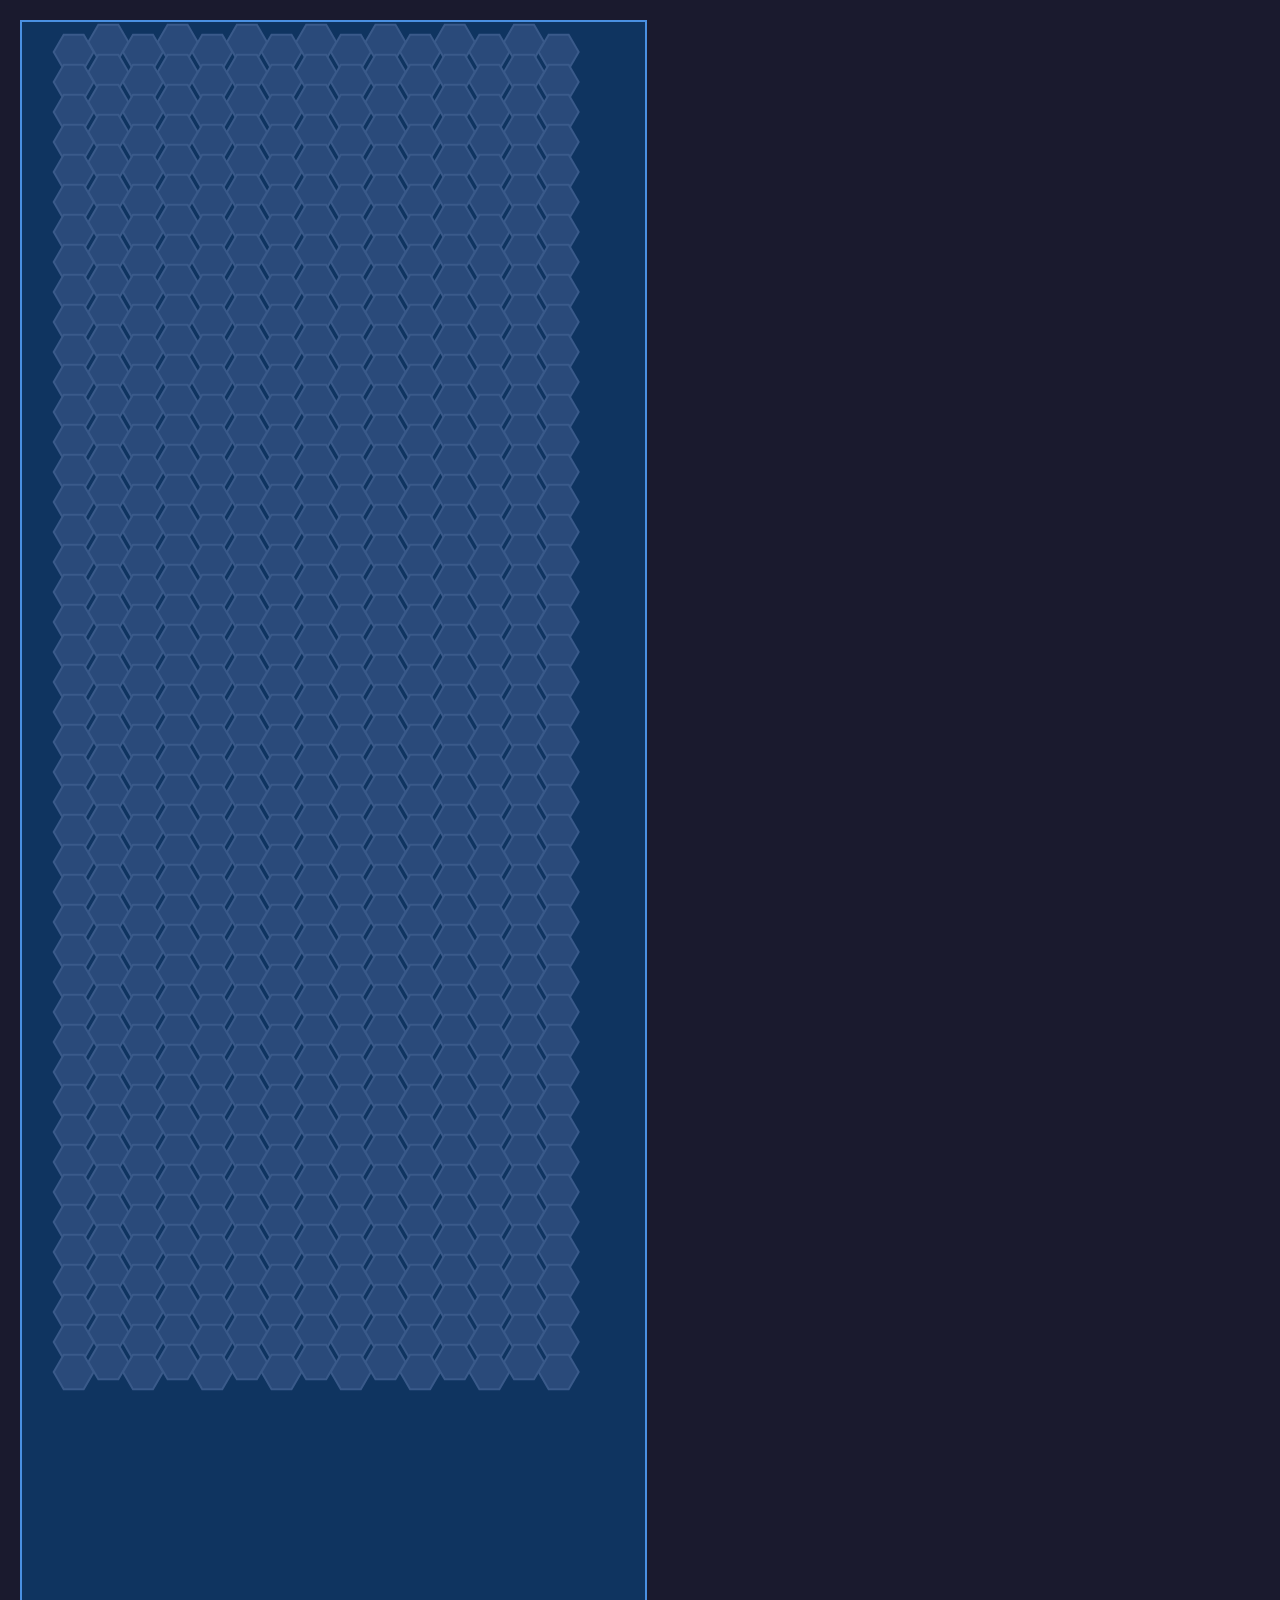
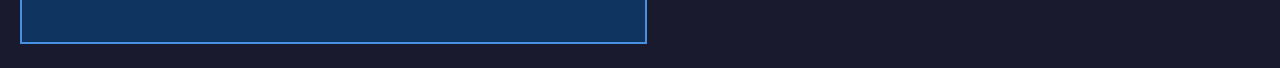
<file: test-render.html>
<!DOCTYPE html>
<html>
<head>
    <meta charset="UTF-8">
    <title>Test Hex Render</title>
    <style>
        body { margin: 0; padding: 20px; background: #1a1a2e; }
        canvas { border: 2px solid #4a90e2; background: #0f3460; }
    </style>
</head>
<body>
    <canvas id="test-canvas"></canvas>
    <script type="module">
        const canvas = document.getElementById('test-canvas');
        const ctx = canvas.getContext('2d');
        
        const width = 15;
        const height = 45;
        const hexSize = 20;
        
        canvas.width = width * hexSize * Math.sqrt(3) * 1.2;
        canvas.height = height * hexSize * 1.5 * 1.2;
        
        ctx.translate(canvas.width / 2, hexSize);
        
        // Рисуем простую сетку
        for (let x = 0; x < width; x++) {
            for (let y = 0; y < height; y++) {
                const centerX = (x - width/2) * hexSize * Math.sqrt(3);
                const centerY = y * hexSize * 1.5 + ((x + 1) % 2) * hexSize * 0.5; // Четные столбцы сдвигаются вниз
                
                // Рисуем шестигранник (повернутый на 30 градусов)
                // Начинаем с угла -PI/3 вместо -PI/2 (это поворот на 30 градусов)
                ctx.beginPath();
                for (let i = 0; i < 6; i++) {
                    const angle = Math.PI / 3 * i - Math.PI / 3; // Начальный угол -PI/3 (поворот на 30°)
                    const px = centerX + hexSize * Math.cos(angle);
                    const py = centerY + hexSize * Math.sin(angle);
                    if (i === 0) {
                        ctx.moveTo(px, py);
                    } else {
                        ctx.lineTo(px, py);
                    }
                }
                ctx.closePath();
                ctx.fillStyle = '#2a4a7a'; // Изменен цвет для проверки обновления
                ctx.fill();
                ctx.strokeStyle = '#3a5a8a'; // Изменен цвет для проверки обновления
                ctx.lineWidth = 2;
                ctx.stroke();
            }
        }
        
        console.log('Test render complete. Canvas size:', canvas.width, canvas.height);
    </script>
</body>
</html>
</file>
<file: css/styles.css>
* {
    margin: 0;
    padding: 0;
    box-sizing: border-box;
}

body {
    font-family: Arial, sans-serif;
    background: linear-gradient(135deg, #1e3c72 0%, #2a5298 100%);
    color: white;
    overflow: hidden;
}

#game-container {
    width: 100vw;
    height: 100vh;
    position: relative;
}

.screen {
    display: none;
    width: 100%;
    height: 100%;
}

.screen.active {
    display: flex;
    flex-direction: column;
    align-items: center;
    justify-content: center;
}

#menu-screen {
    background: linear-gradient(135deg, #1e3c72 0%, #2a5298 100%);
}

#menu-screen h1 {
    font-size: 3em;
    margin-bottom: 2em;
    text-shadow: 2px 2px 4px rgba(0,0,0,0.5);
}

.menu-buttons {
    display: flex;
    flex-direction: column;
    gap: 1em;
}

.menu-btn, .control-btn {
    padding: 1em 2em;
    font-size: 1.2em;
    background: #4a90e2;
    color: white;
    border: none;
    border-radius: 8px;
    cursor: pointer;
    transition: all 0.3s;
}

.menu-btn:hover, .control-btn:hover {
    background: #357abd;
    transform: scale(1.05);
}

#game-screen {
    display: none;
    padding: 10px;
    background: #1a1a2e;
    width: 100%;
    height: 100vh;
}

#game-screen.active {
    display: flex;
    flex-direction: column;
    width: 100%;
    height: 100vh;
}

#game-header {
    display: flex;
    justify-content: space-between;
    align-items: center;
    padding: 10px 20px;
    background: rgba(0,0,0,0.5);
    border-radius: 8px;
    margin-bottom: 10px;
}

.player-info {
    flex: 1;
}

.player-info h3 {
    margin-bottom: 5px;
}

.resource {
    margin: 5px 0;
    font-size: 0.9em;
}

#game-controls {
    display: flex;
    gap: 10px;
}

#game-board-container {
    flex: 1;
    display: flex;
    justify-content: center;
    align-items: center;
    background: rgba(0,0,0,0.3);
    border-radius: 8px;
    overflow: hidden; /* Убираем скролл - скролл будет внутри канваса */
    margin-bottom: 10px;
    min-height: 400px;
    width: 100%;
    height: 100%;
    position: relative;
}

#game-board-container canvas {
    display: block;
}

#game-canvas {
    background: #0f3460;
    border: 2px solid #4a90e2;
    border-radius: 4px;
    display: block;
    /* Не ограничиваем размер - будет скролл */
}

#game-panel {
    display: flex;
    gap: 20px;
    padding: 15px;
    background: rgba(0,0,0,0.5);
    border-radius: 8px;
    max-height: 200px;
}

.panel-section {
    flex: 1;
    padding: 10px;
    background: rgba(255,255,255,0.1);
    border-radius: 4px;
}

.panel-section h4 {
    margin-bottom: 10px;
    font-size: 1em;
}

.tower-options, .soldier-options {
    display: flex;
    flex-direction: column;
    gap: 5px;
    margin-bottom: 10px;
}

.tower-btn, .soldier-btn, .obstacle-btn {
    padding: 8px;
    font-size: 0.9em;
    background: #4a90e2;
    color: white;
    border: none;
    border-radius: 4px;
    cursor: pointer;
}

.tower-btn:hover, .soldier-btn:hover, .obstacle-btn:hover {
    background: #357abd;
}

.tower-btn:disabled, .soldier-btn:disabled, .obstacle-btn:disabled {
    background: #666;
    cursor: not-allowed;
}

.upgrade-btn {
    padding: 8px;
    font-size: 0.9em;
    background: #e2a84a;
    color: white;
    border: none;
    border-radius: 4px;
    cursor: pointer;
    width: 100%;
    margin-top: 5px;
}

.upgrade-btn:hover:not(:disabled) {
    background: #bd8a35;
}

.upgrade-btn:disabled {
    background: #666;
    cursor: not-allowed;
}

.info-panel {
    font-size: 0.8em;
    color: #ccc;
    margin-top: 10px;
}

#victory-screen {
    background: linear-gradient(135deg, #1e3c72 0%, #2a5298 100%);
}

#victory-screen h1 {
    font-size: 3em;
    margin-bottom: 2em;
    text-shadow: 2px 2px 4px rgba(0,0,0,0.5);
}
</file>
